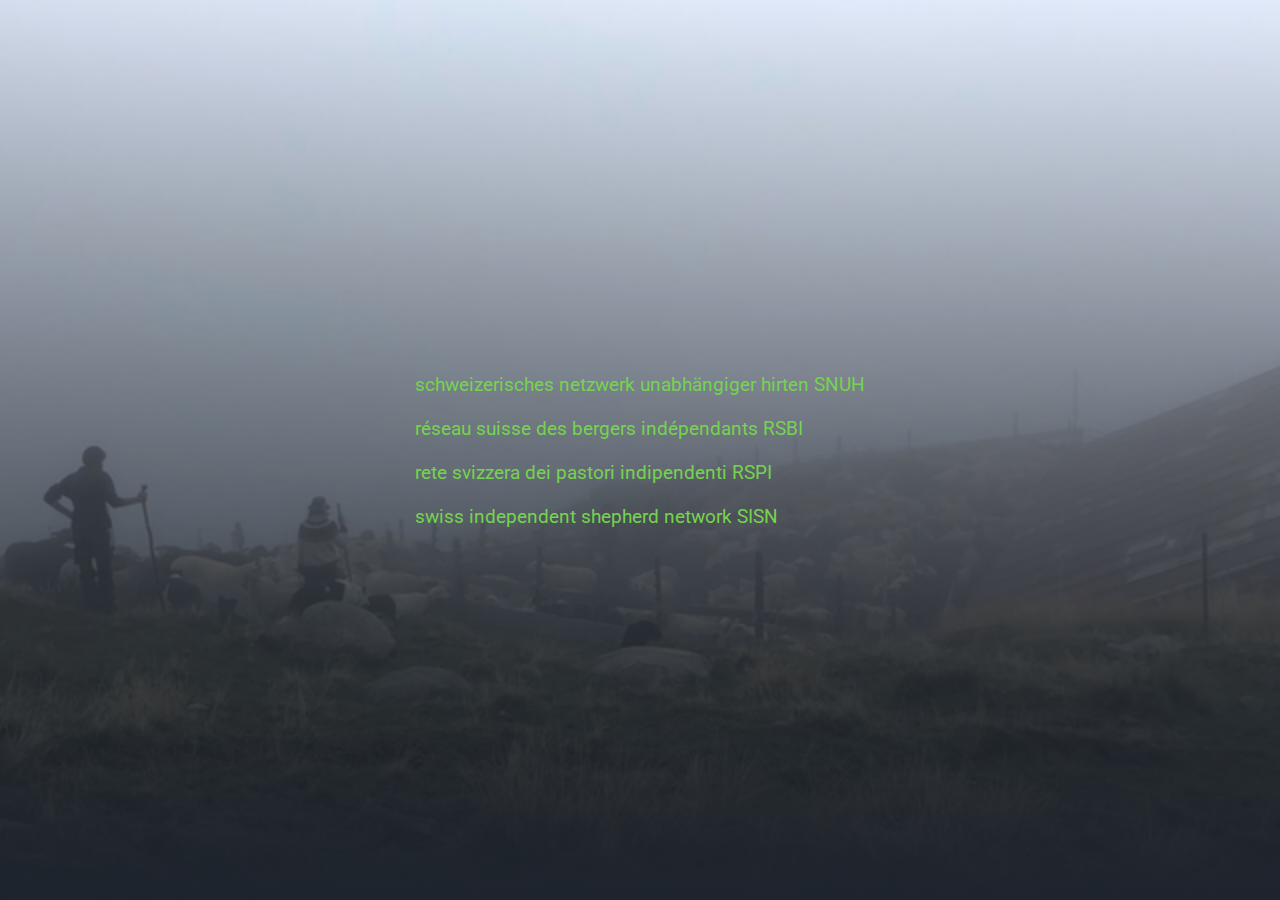
<file: index.html>
<!DOCTYPE html>
<html>
<head>
	<meta charset="UTF-8">
	<link rel="stylesheet" href="style.css">
	<title>RSBI | RSPI | SNUH | SISN / Choose language</title>
</head>
<body id="lang_body">
	<ul class="lang_box" >
		<a href="de.html"><li>
			schweizerisches netzwerk unabhängiger hirten SNUH
		</li></a>
		<a href="fr.html"><li>
			réseau suisse des bergers indépendants RSBI
		</li></a>
		<a href="it.html"><li>
			rete svizzera dei pastori indipendenti RSPI
		</li></a>
		<a href="en.html"><li>
			swiss independent shepherd network SISN
		</li></a>
	<!-- <a href="rm.html"><li>
			rait svizra da pasturs independents RSPI
		</li></a> -->
	</ul>
</body>
</html>
</file>
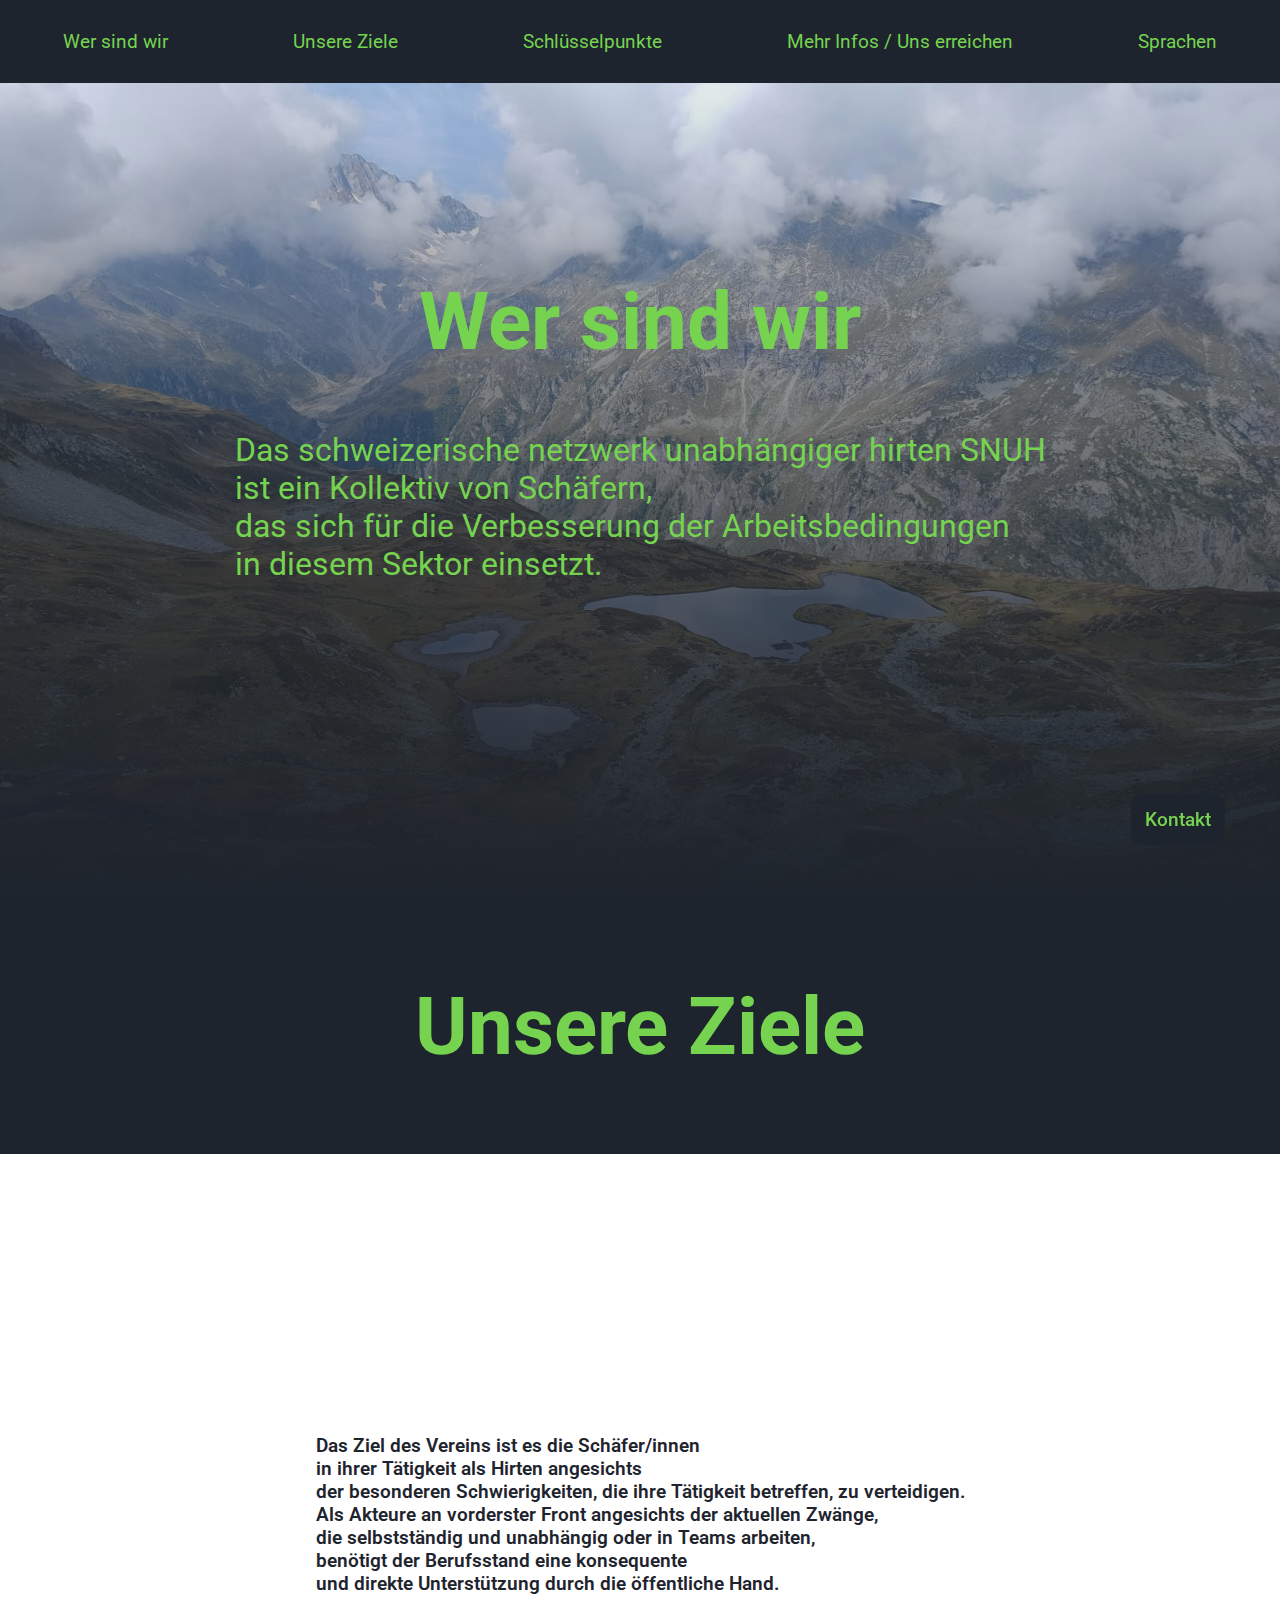
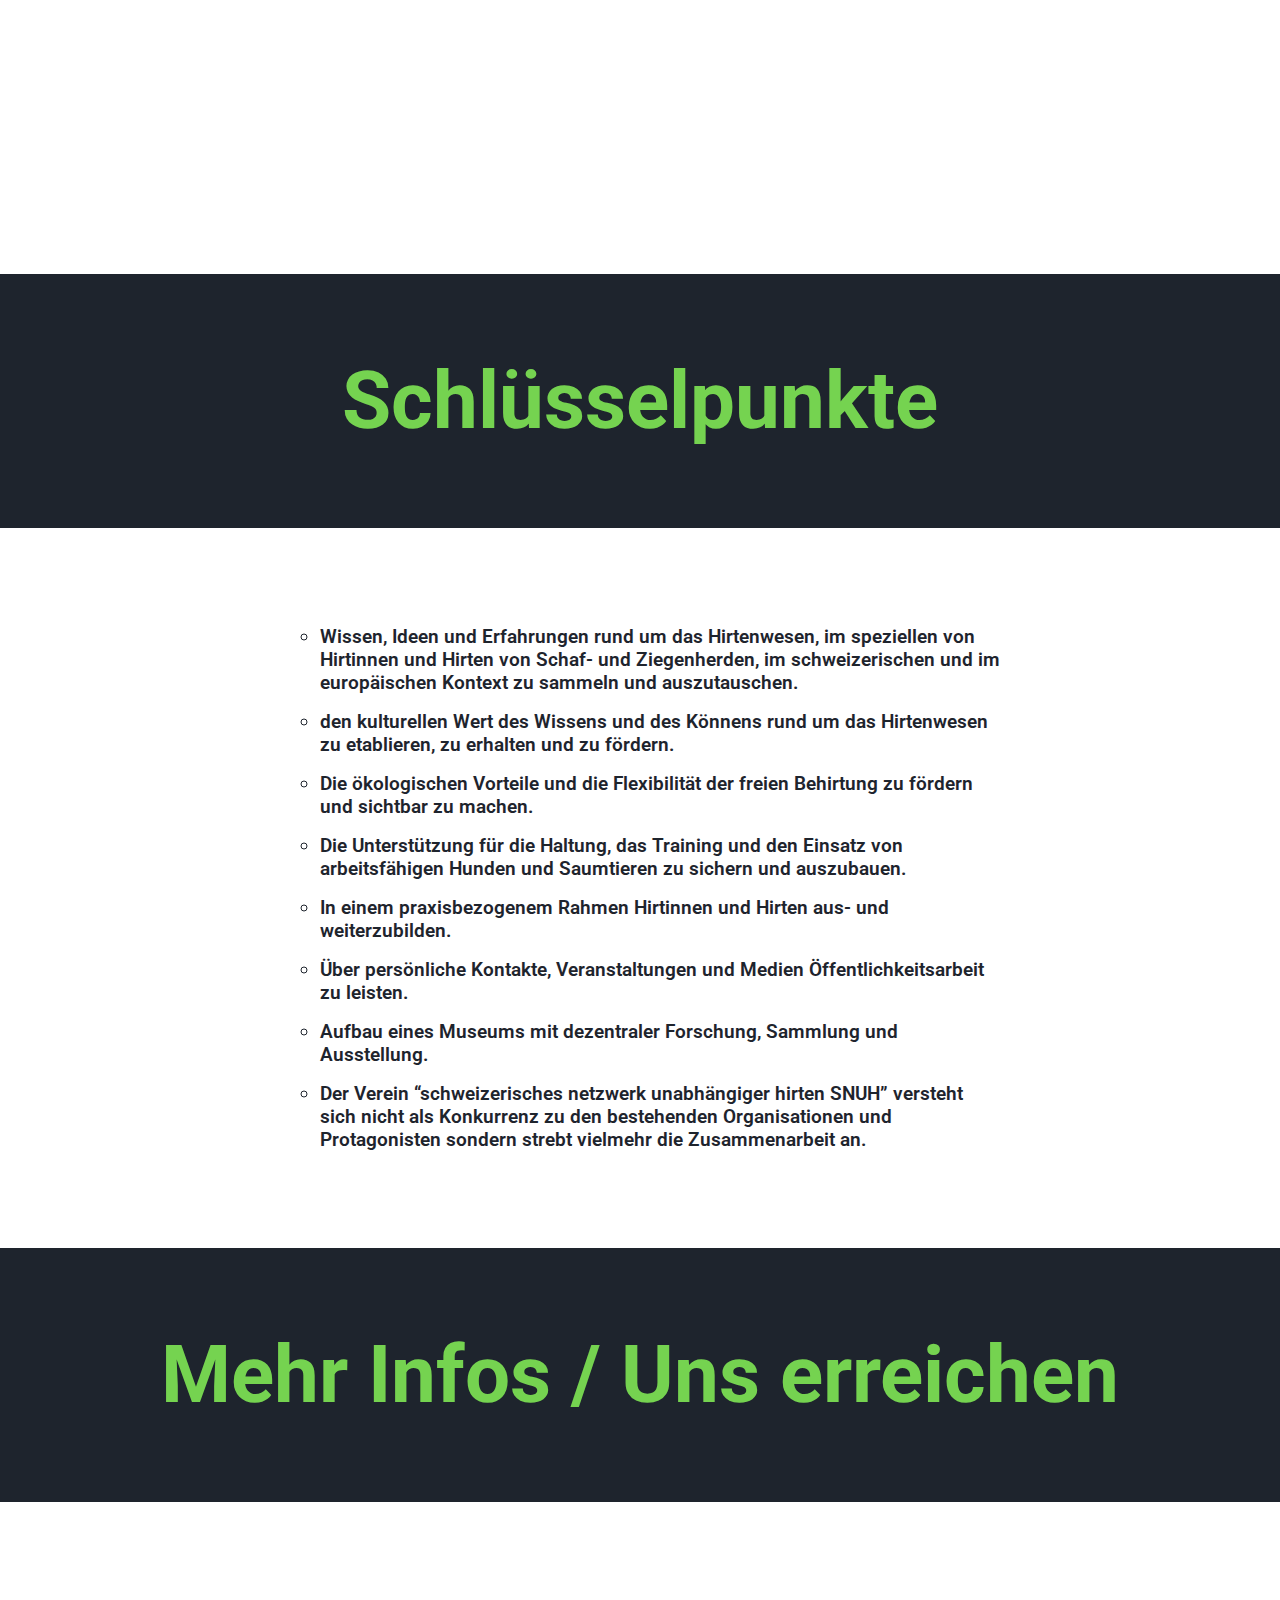
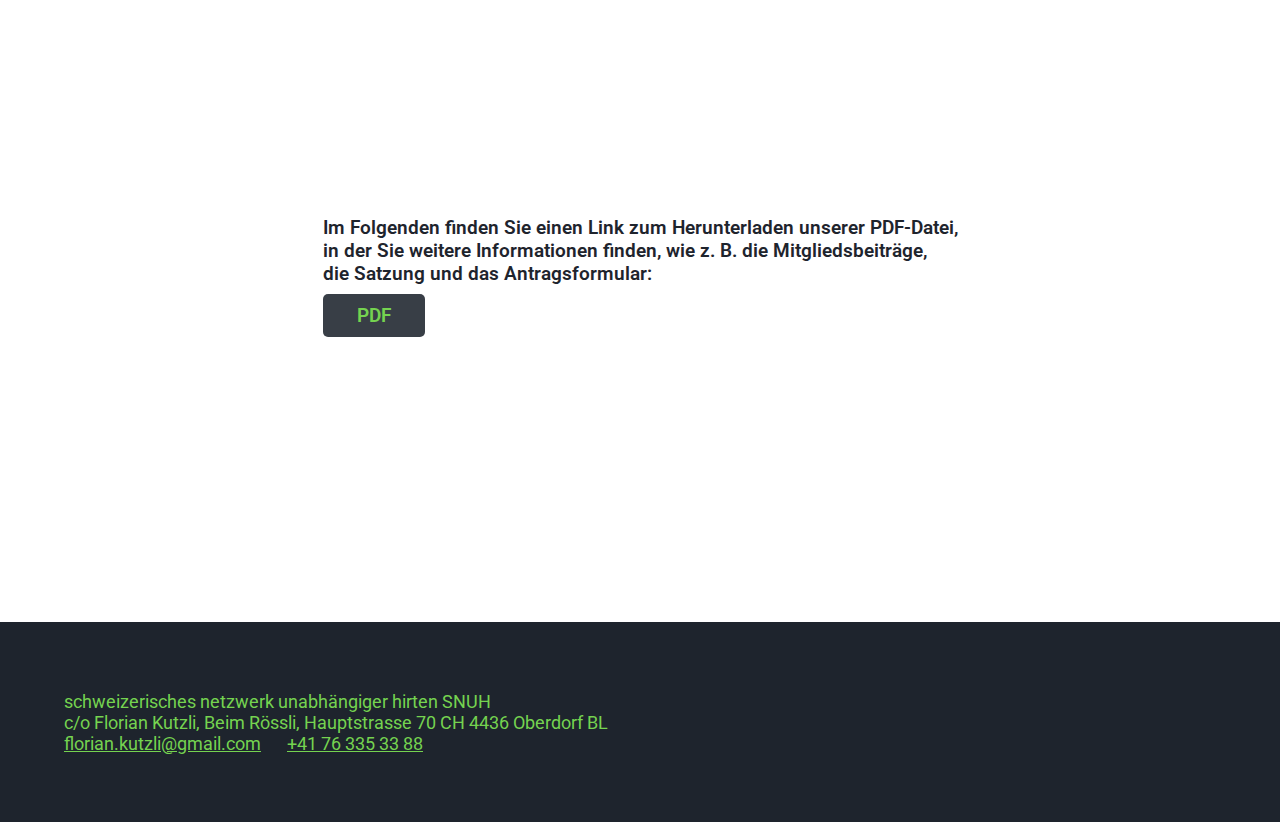
<file: de.html>
<!DOCTYPE html>
<html lang="de">
<head>
	<meta charset="UTF-8">
	<link rel="stylesheet" href="style.css">
	<title>schweizerisches netzwerk unabhängiger hirten SNUH</title>
</head>
<body>
	<a href="#foot" id="contact">Kontakt</a>
	<nav class="menu" >
		<ul class="menu_element">
			<a href="#home">
				<li>
					Wer sind wir
				</li>
			</a>
			<a href="#why">
				<li>
					Unsere Ziele
				</li>
			</a>
			<a href="#objective">
				<li>
					Schlüsselpunkte
				</li>
			</a>
			<a href="#more">
				<li>
					Mehr Infos / Uns erreichen
				</li>
			</a>
			<a href="index.html">
				<li>
					Sprachen
				</li>
			</a>
		</ul>
	</nav>
	<main>
		<section id="home">
			<h1>Wer sind wir</h1>
			<p>Das schweizerische netzwerk unabhängiger hirten SNUH</br>ist ein Kollektiv von Schäfern,</br>das sich für die Verbesserung der Arbeitsbedingungen</br>in diesem Sektor einsetzt.</p>
		</section>
		<h1 id="why">Unsere Ziele</h1>
		<section>
			<p>Das Ziel des Vereins ist es die Schäfer/innen</br>in ihrer Tätigkeit als Hirten angesichts</br>der besonderen Schwierigkeiten, die ihre Tätigkeit betreffen, zu verteidigen.</br>Als Akteure an vorderster Front angesichts der aktuellen Zwänge,</br>die selbstständig und unabhängig oder in Teams arbeiten,</br>benötigt der Berufsstand eine konsequente</br>und direkte Unterstützung durch die öffentliche Hand.</p>
		</section>
		<h1 id="objective">Schlüsselpunkte</h1>
		<section>
			<ul>
				<li>Wissen, Ideen und Erfahrungen rund um das Hirtenwesen, im speziellen von
					</br>Hirtinnen und Hirten von Schaf- und Ziegenherden, im schweizerischen und im
					</br>europäischen Kontext zu sammeln und auszutauschen.</li>
				<li>den kulturellen Wert des Wissens und des Könnens rund um das Hirtenwesen
					</br>zu etablieren, zu erhalten und zu fördern.</li>
				<li>Die ökologischen Vorteile und die Flexibilität der freien Behirtung zu fördern
					</br>und sichtbar zu machen.</li>
				<li>Die Unterstützung für die Haltung, das Training und den Einsatz von
					</br>arbeitsfähigen Hunden und Saumtieren zu sichern und auszubauen.</li>
				<li>In einem praxisbezogenem Rahmen Hirtinnen und Hirten aus- und
					</br>weiterzubilden.</li>
				<li>Über persönliche Kontakte, Veranstaltungen und Medien Öffentlichkeitsarbeit
					</br>zu leisten.</li>
				<li>Aufbau eines Museums mit dezentraler Forschung, Sammlung und
					</br>Ausstellung.</li>
				<li>Der Verein “schweizerisches netzwerk unabhängiger hirten SNUH” versteht
					</br>sich nicht als Konkurrenz zu den bestehenden Organisationen und
					</br>Protagonisten sondern strebt vielmehr die Zusammenarbeit an.</li>
			</ul>
		</section>
		<h1 id="more">Mehr Infos / Uns erreichen</h1>
		<section>
			<div>
				<p>Im Folgenden finden Sie einen Link zum Herunterladen unserer PDF-Datei,</br>in der Sie weitere Informationen finden, wie z. B. die Mitgliedsbeiträge,</br>die Satzung und das Antragsformular:</p>
				<a href="pdf/SNUH.pdf" target="_blank" class="pdf">PDF</a>
			</div>
		</section>
	<footer id="foot">
		<p>schweizerisches netzwerk unabhängiger hirten SNUH
		</br>c/o Florian Kutzli, Beim Rössli, Hauptstrasse 70 CH 4436 Oberdorf BL
		</br><a href="mailto:florian.kutzli@gmail.com">florian.kutzli@gmail.com</a> &emsp; <a href="tel:+41763353388">+41 76 335 33 88</a></p>
	</footer>
</body>
</html>
</file>
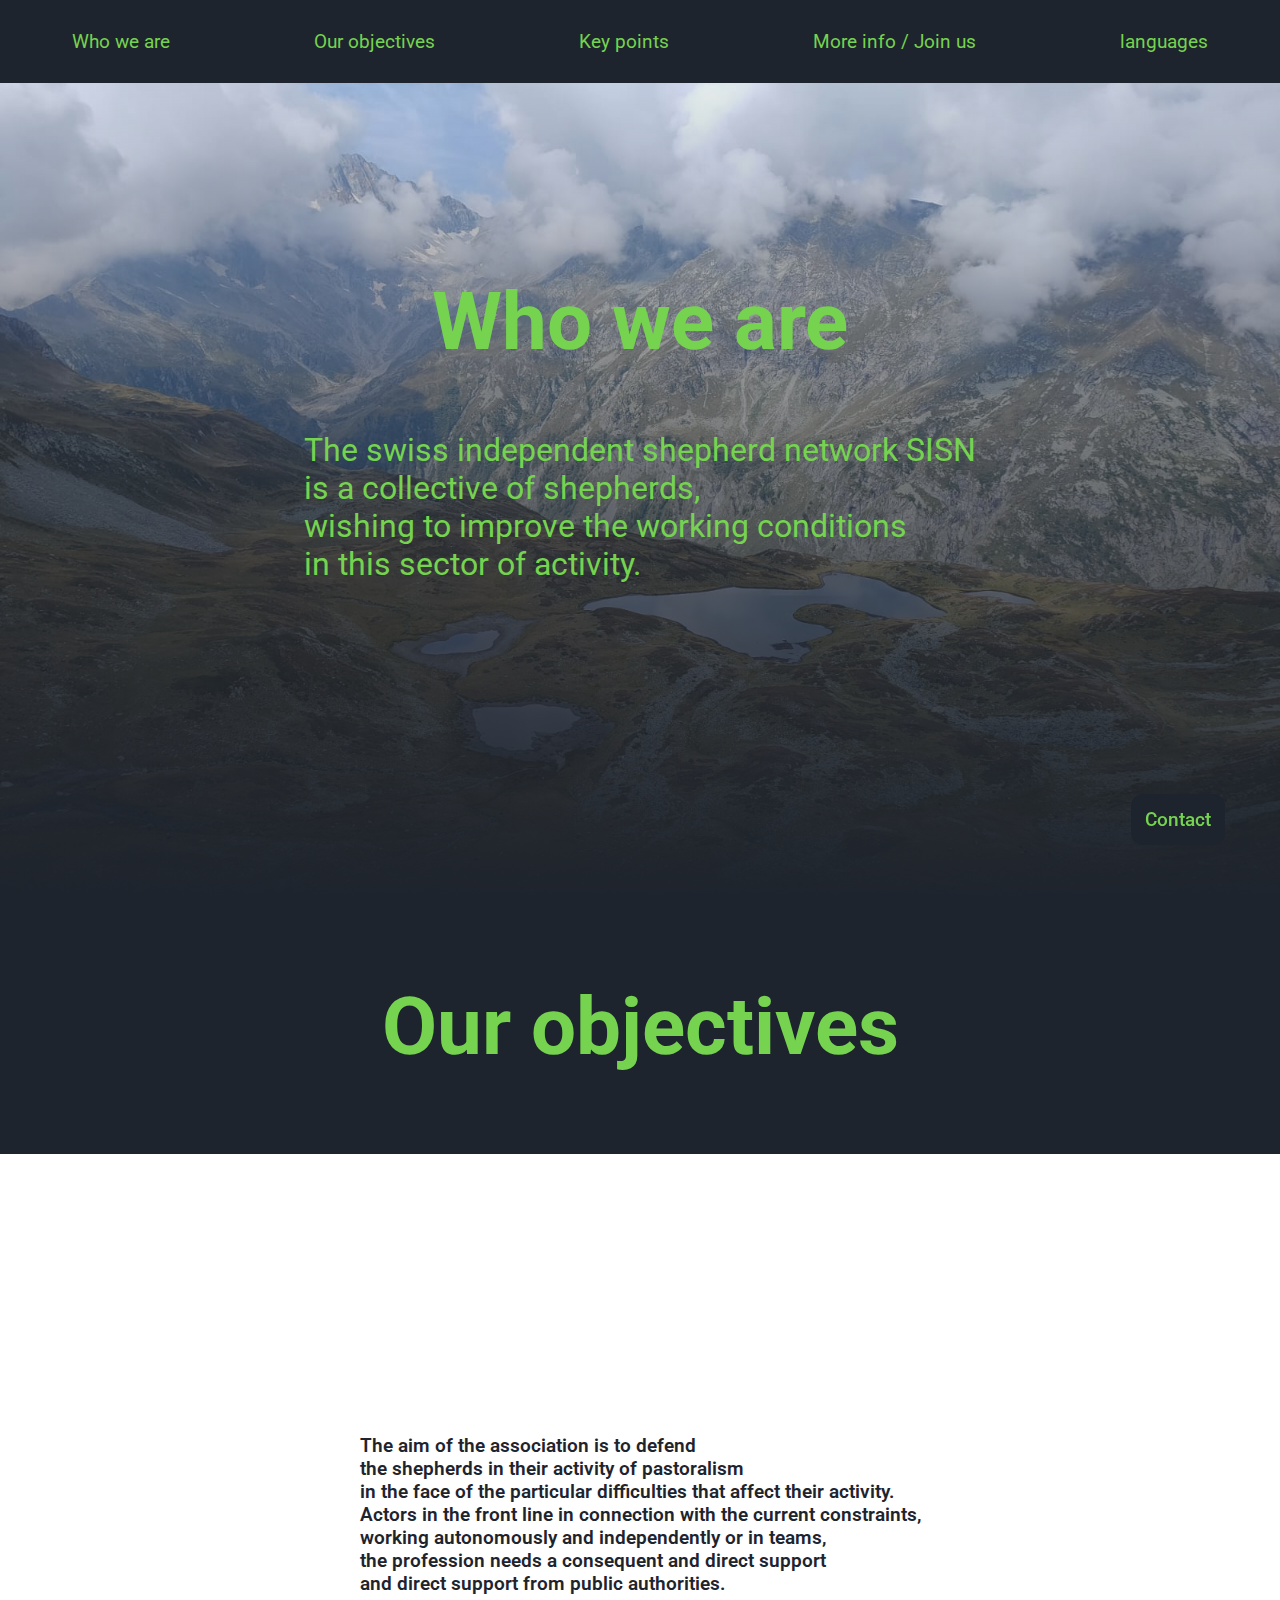
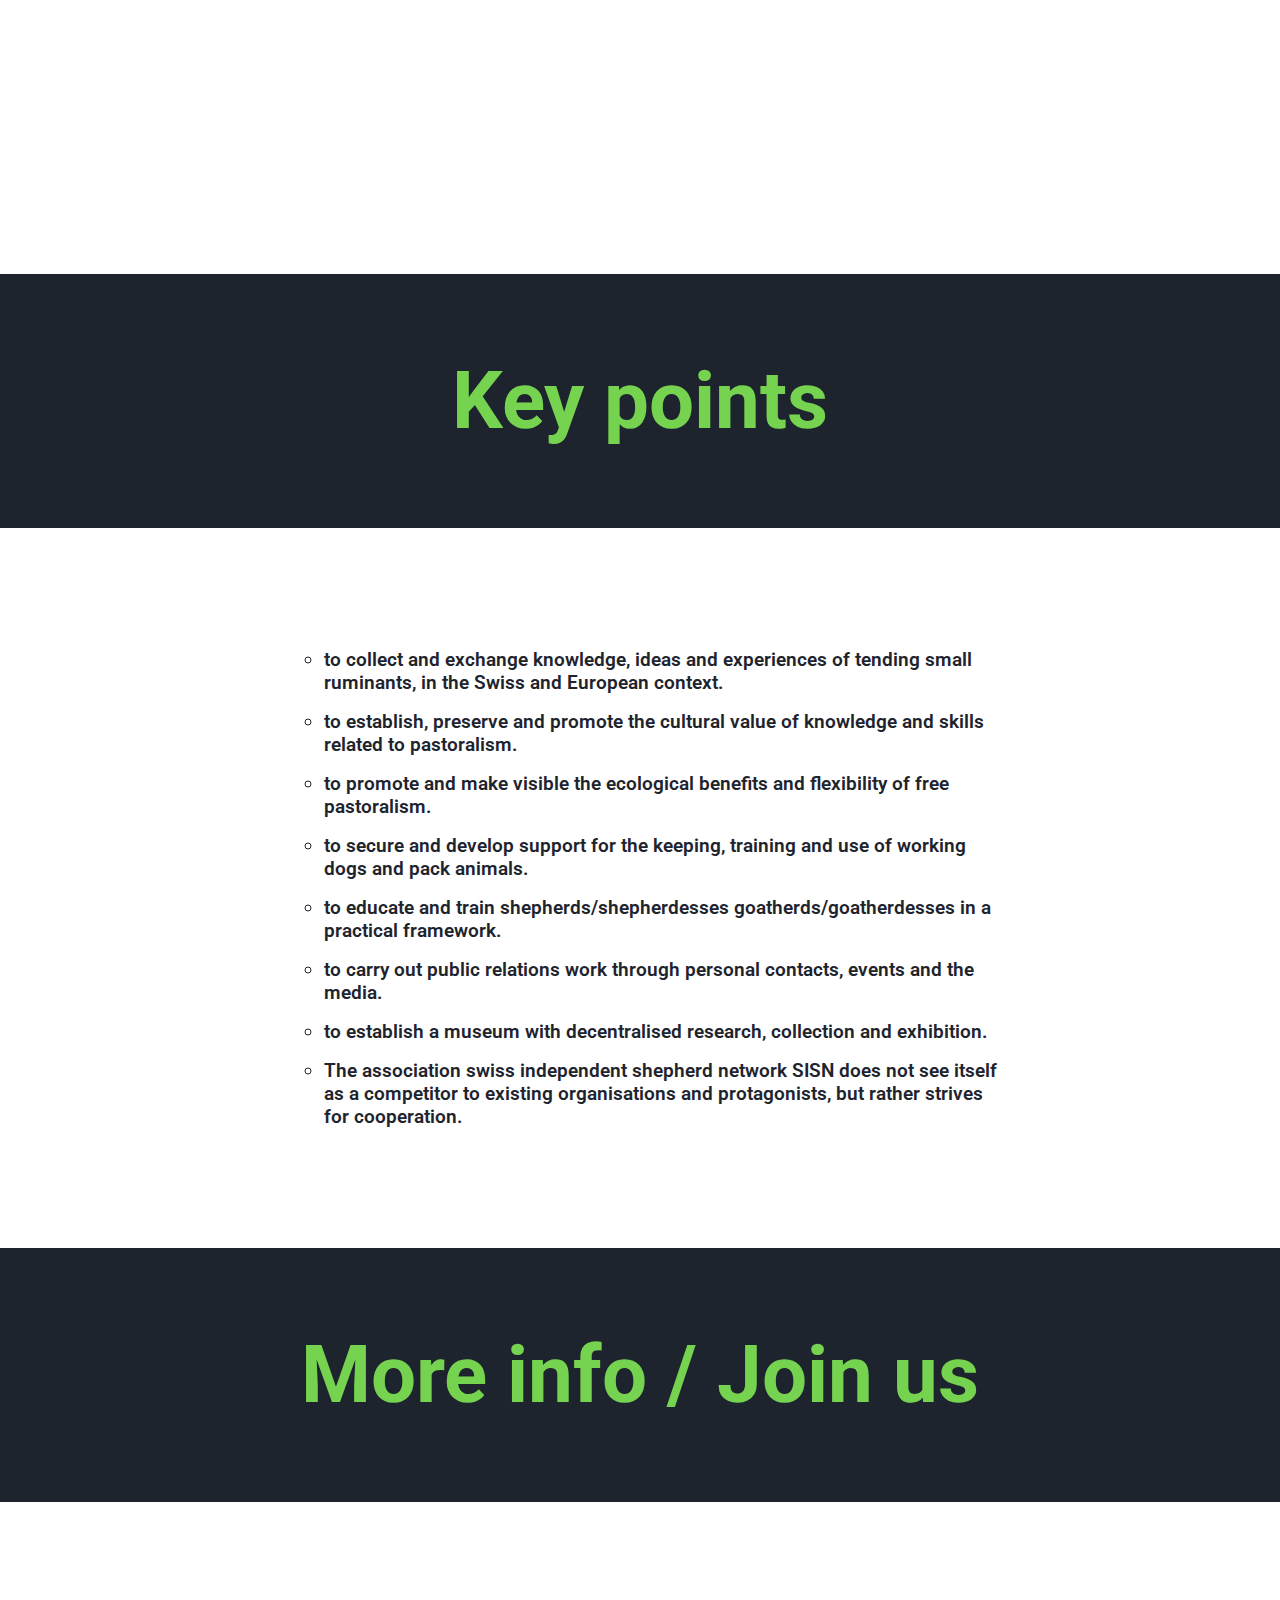
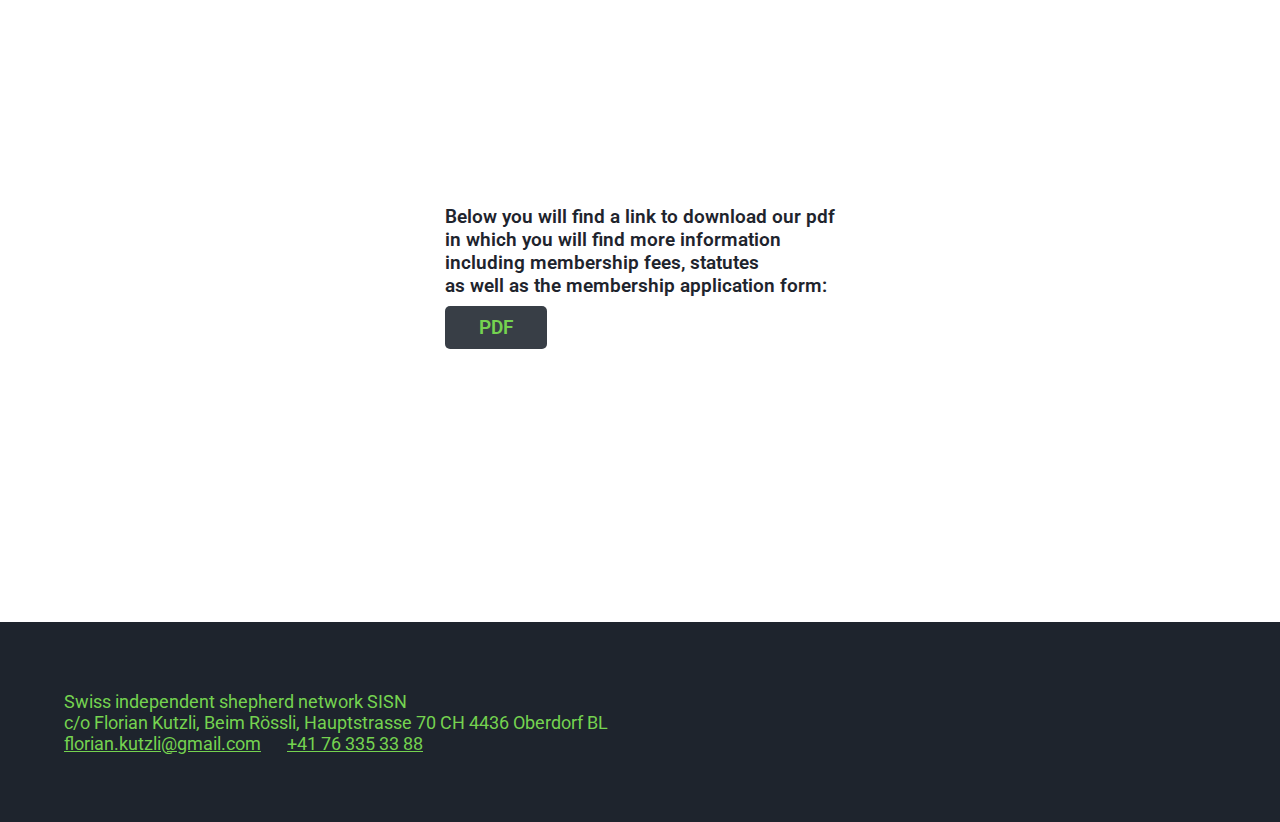
<file: en.html>
<!DOCTYPE html>
<html lang="en">
<head>
	<meta charset="UTF-8">
	<link rel="stylesheet" href="style.css">
	<title>swiss independent shepherd network SISN</title>
</head>
<body>
	<a href="#foot" id="contact">Contact</a>
	<nav class="menu" >
		<ul class="menu_element">
			<a href="#home">
				<li>
					Who we are
				</li>
			</a>
			<a href="#why">
				<li>
					Our objectives
				</li>
			</a>
			<a href="#objective">
				<li>
					Key points
				</li>
			</a>
			<a href="#more">
				<li>
					More info / Join us
				</li>
			</a>
			<a href="index.html">
				<li>
					languages
				</li>
			</a>
		</ul>
	</nav>
	<main>
		<section id="home">
			<h1>Who we are</h1>
			<p>The swiss independent shepherd network SISN
				</br>is a collective of shepherds,
				</br>wishing to improve the working conditions
				</br>in this sector of activity.</p>
		</section>
		<h1 id="why">Our objectives</h1>
		<section>
			<p>The aim of the association is to defend
				</br>the shepherds in their activity of pastoralism
				</br>in the face of the particular difficulties that affect their activity.
				</br>Actors in the front line in connection with the current constraints,
				</br>working autonomously and independently or in teams,
				</br>the profession needs a consequent and direct support
				</br>and direct support from public authorities.</p>
		</section>
		<h1 id="objective">Key points</h1>
		<section>
			<ul>
				<li>to collect and exchange knowledge, ideas and experiences of tending small
					</br>ruminants, in the Swiss and European context.</li>
				<li>to establish, preserve and promote the cultural value of knowledge and skills
					</br>related to pastoralism.</li>
				<li>to promote and make visible the ecological benefits and flexibility of free
					</br>pastoralism.</li>
				<li>to secure and develop support for the keeping, training and use of working
					</br>dogs and pack animals.</li>
				<li>to educate and train shepherds/shepherdesses goatherds/goatherdesses in a
					</br>practical framework.</li>
				<li>to carry out public relations work through personal contacts, events and the
					</br>media.</li>
				<li>to establish a museum with decentralised research, collection and exhibition.</li>
				<li>The association swiss independent shepherd network SISN does not see itself
					</br>as a competitor to existing organisations and protagonists, but rather strives
					</br>for cooperation.</li>
			</ul>
		</section>
		<h1 id="more">More info / Join us</h1>
		<section>
			<div>
				<p>Below you will find a link to download our pdf
					</br>in which you will find more information
					</br>including membership fees, statutes
			 		</br>as well as the membership application form:</p>
				<a href="pdf/SISN.pdf" target="_blank" class="pdf">PDF</a>
			</div>
		</section>
	<footer id="foot">
		<p>Swiss independent shepherd network SISN
		</br>c/o Florian Kutzli, Beim Rössli, Hauptstrasse 70 CH 4436 Oberdorf BL
		</br><a href="mailto:florian.kutzli@gmail.com">florian.kutzli@gmail.com</a> &emsp; <a href="tel:+41763353388">+41 76 335 33 88</a></p>
	</footer>
</body>
</html>
</file>
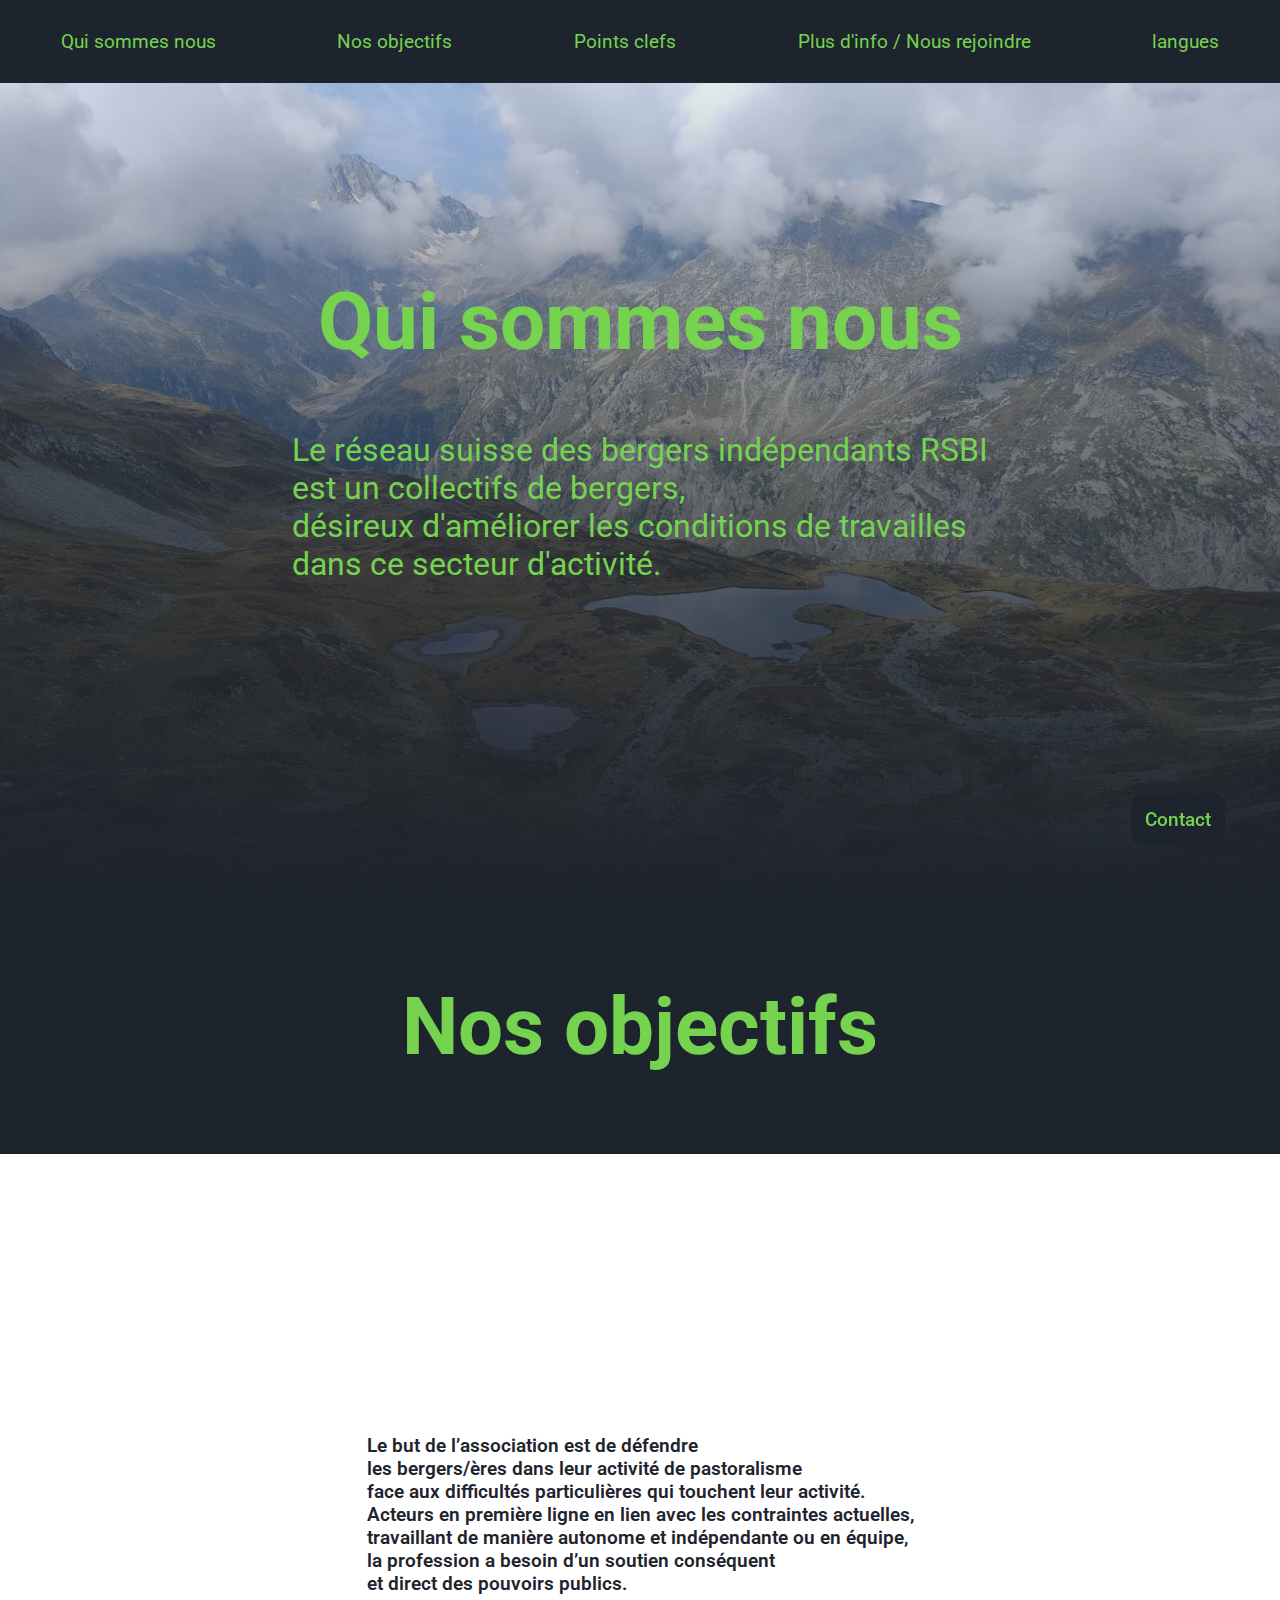
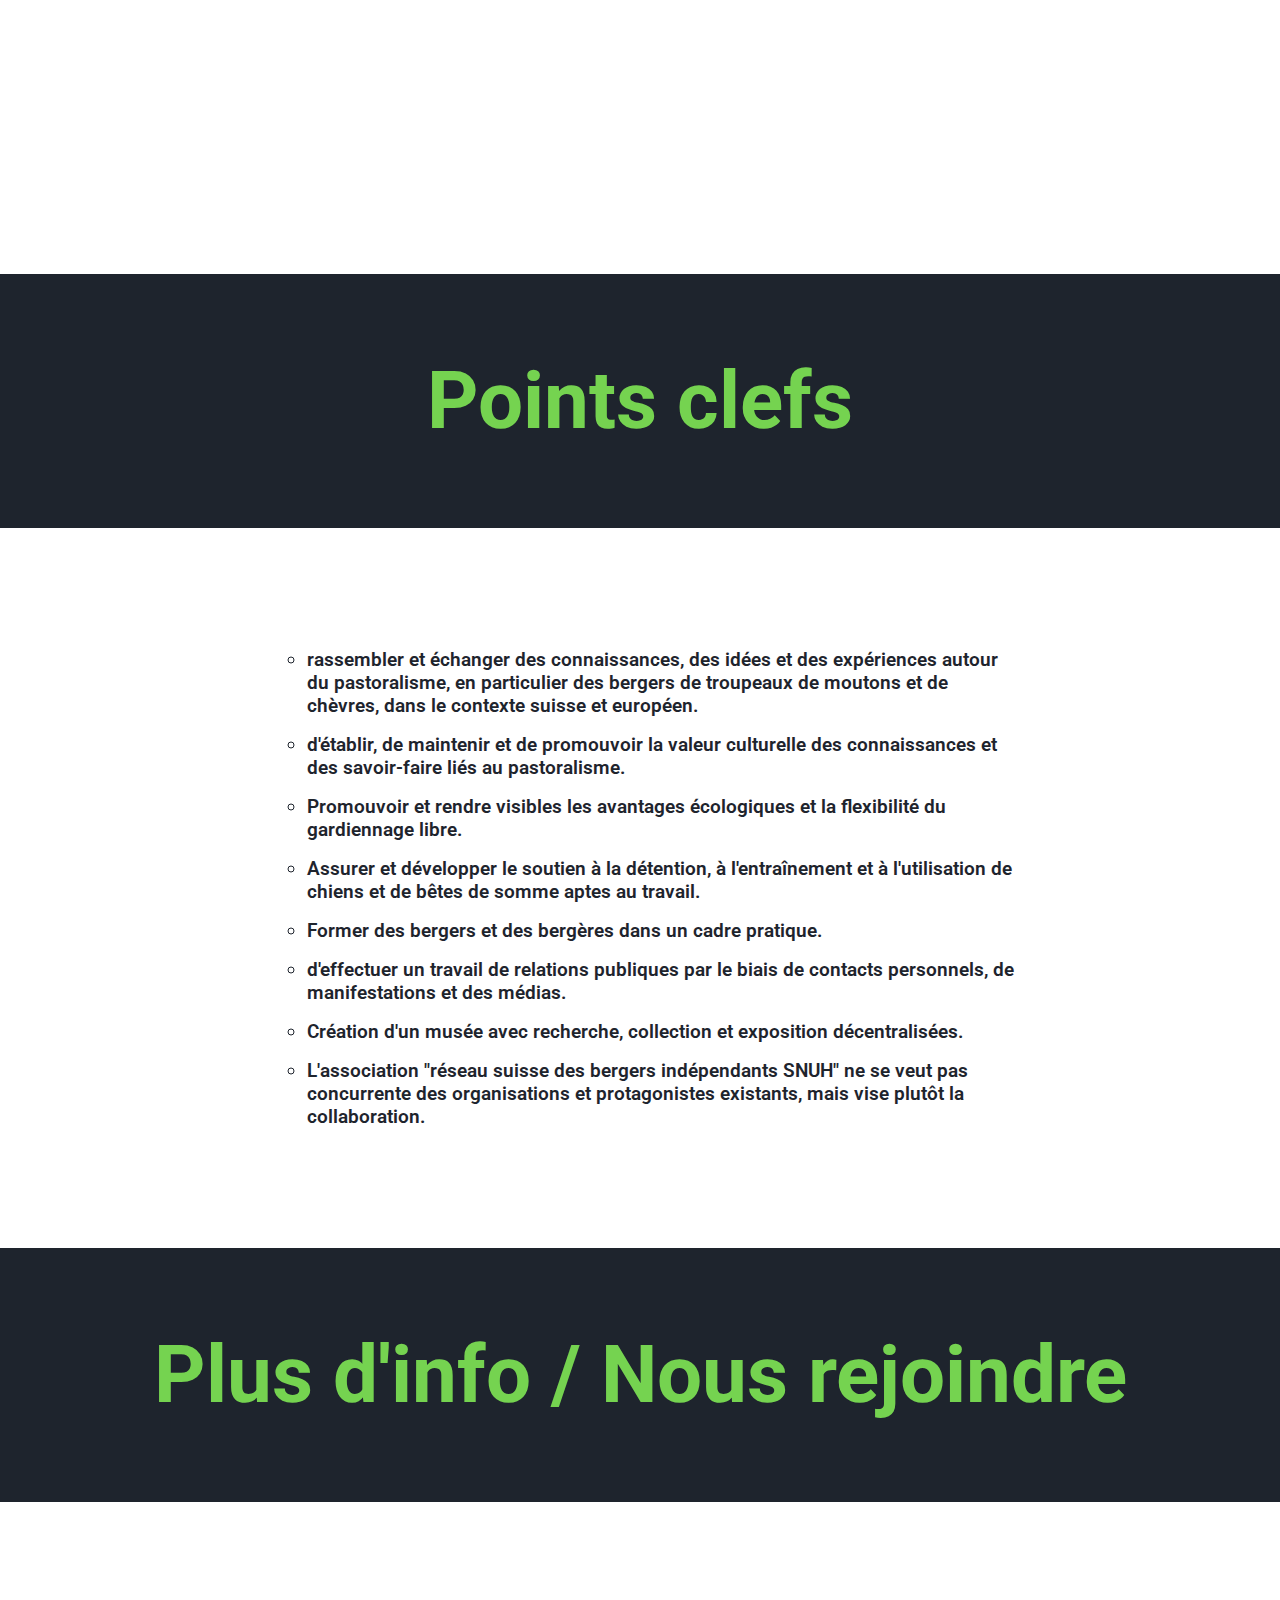
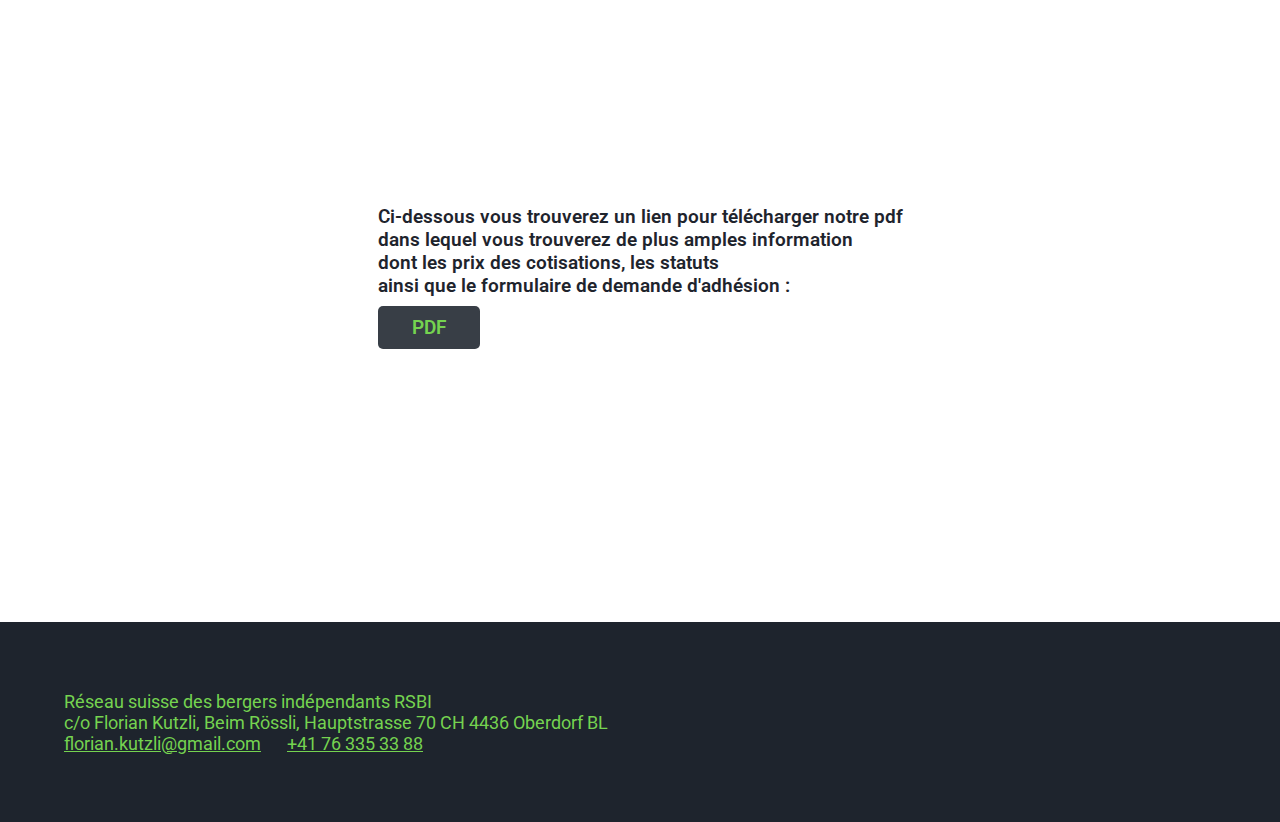
<file: fr.html>
<!DOCTYPE html>
<html lang="fr">
<head>
	<meta charset="UTF-8">
	<link rel="stylesheet" href="style.css">
	<title>réseau suisse des bergers indépendantes RSBI</title>
</head>
<body>
	<a href="#foot" id="contact">Contact</a>
	<nav class="menu" >
		<ul class="menu_element">
			<a href="#home">
				<li>
					Qui sommes nous
				</li>
			</a>
			<a href="#why">
				<li>
					Nos objectifs
				</li>
			</a>
			<a href="#objective">
				<li>
					Points clefs
				</li>
			</a>
			<a href="#more">
				<li>
					Plus d'info / Nous rejoindre
				</li>
			</a>
			<a href="index.html">
				<li>
					langues
				</li>
			</a>
		</ul>
	</nav>
	<main>
		<section id="home">
			<h1>Qui sommes nous</h1>
			<p>Le réseau suisse des bergers indépendants RSBI</br>est un collectifs de bergers,</br>désireux d'améliorer les conditions de travailles</br>dans ce secteur d'activité.</p>
		</section>
		<h1 id="why">Nos objectifs</h1>
		<section>
			<p>Le but de l’association est de défendre</br>les bergers/ères dans leur activité de pastoralisme</br>face aux difficultés particulières qui touchent leur activité.</br>Acteurs en première ligne en lien avec les contraintes actuelles,</br>travaillant de manière autonome et indépendante ou en équipe,</br>la profession a besoin d’un soutien conséquent</br>et direct des pouvoirs publics.</p>
		</section>
		<h1 id="objective">Points clefs</h1>
		<section>
			<ul>
				<li>rassembler et échanger des connaissances, des idées et des expériences autour
					</br>du pastoralisme, en particulier des bergers de troupeaux de moutons et de
					</br>chèvres, dans le contexte suisse et européen.</li>
				<li>d'établir, de maintenir et de promouvoir la valeur culturelle des connaissances et
					</br>des savoir-faire liés au pastoralisme.</li>
				<li>Promouvoir et rendre visibles les avantages écologiques et la flexibilité du
					</br>gardiennage libre.</li>
				<li>Assurer et développer le soutien à la détention, à l'entraînement et à l'utilisation de
					</br>chiens et de bêtes de somme aptes au travail.</li>
				<li>Former des bergers et des bergères dans un cadre pratique.</li>
				<li>d'effectuer un travail de relations publiques par le biais de contacts personnels, de
					</br>manifestations et des médias.</li>
				<li>Création d'un musée avec recherche, collection et exposition décentralisées.</li>
				<li>L'association "réseau suisse des bergers indépendants SNUH" ne se veut pas
					</br>concurrente des organisations et protagonistes existants, mais vise plutôt la
					</br>collaboration.</li>
			</ul>
		</section>
		<h1 id="more">Plus d'info / Nous rejoindre</h1>
		<section>
			<div>
				<p>Ci-dessous vous trouverez un lien pour télécharger notre pdf</br>dans lequel vous trouverez de plus amples information</br>dont les prix des cotisations, les statuts</br>ainsi que le formulaire de demande d'adhésion :</p>
				<a href="pdf/RSBI.pdf" target="_blank" class="pdf">PDF</a>
			</div>
		</section>
	<footer id="foot">
		<p>Réseau suisse des bergers indépendants RSBI
		</br>c/o Florian Kutzli, Beim Rössli, Hauptstrasse 70 CH 4436 Oberdorf BL
		</br><a href="mailto:florian.kutzli@gmail.com">florian.kutzli@gmail.com</a> &emsp; <a href="tel:+41763353388">+41 76 335 33 88</a></p>
	</footer>
</body>
</html>
</file>
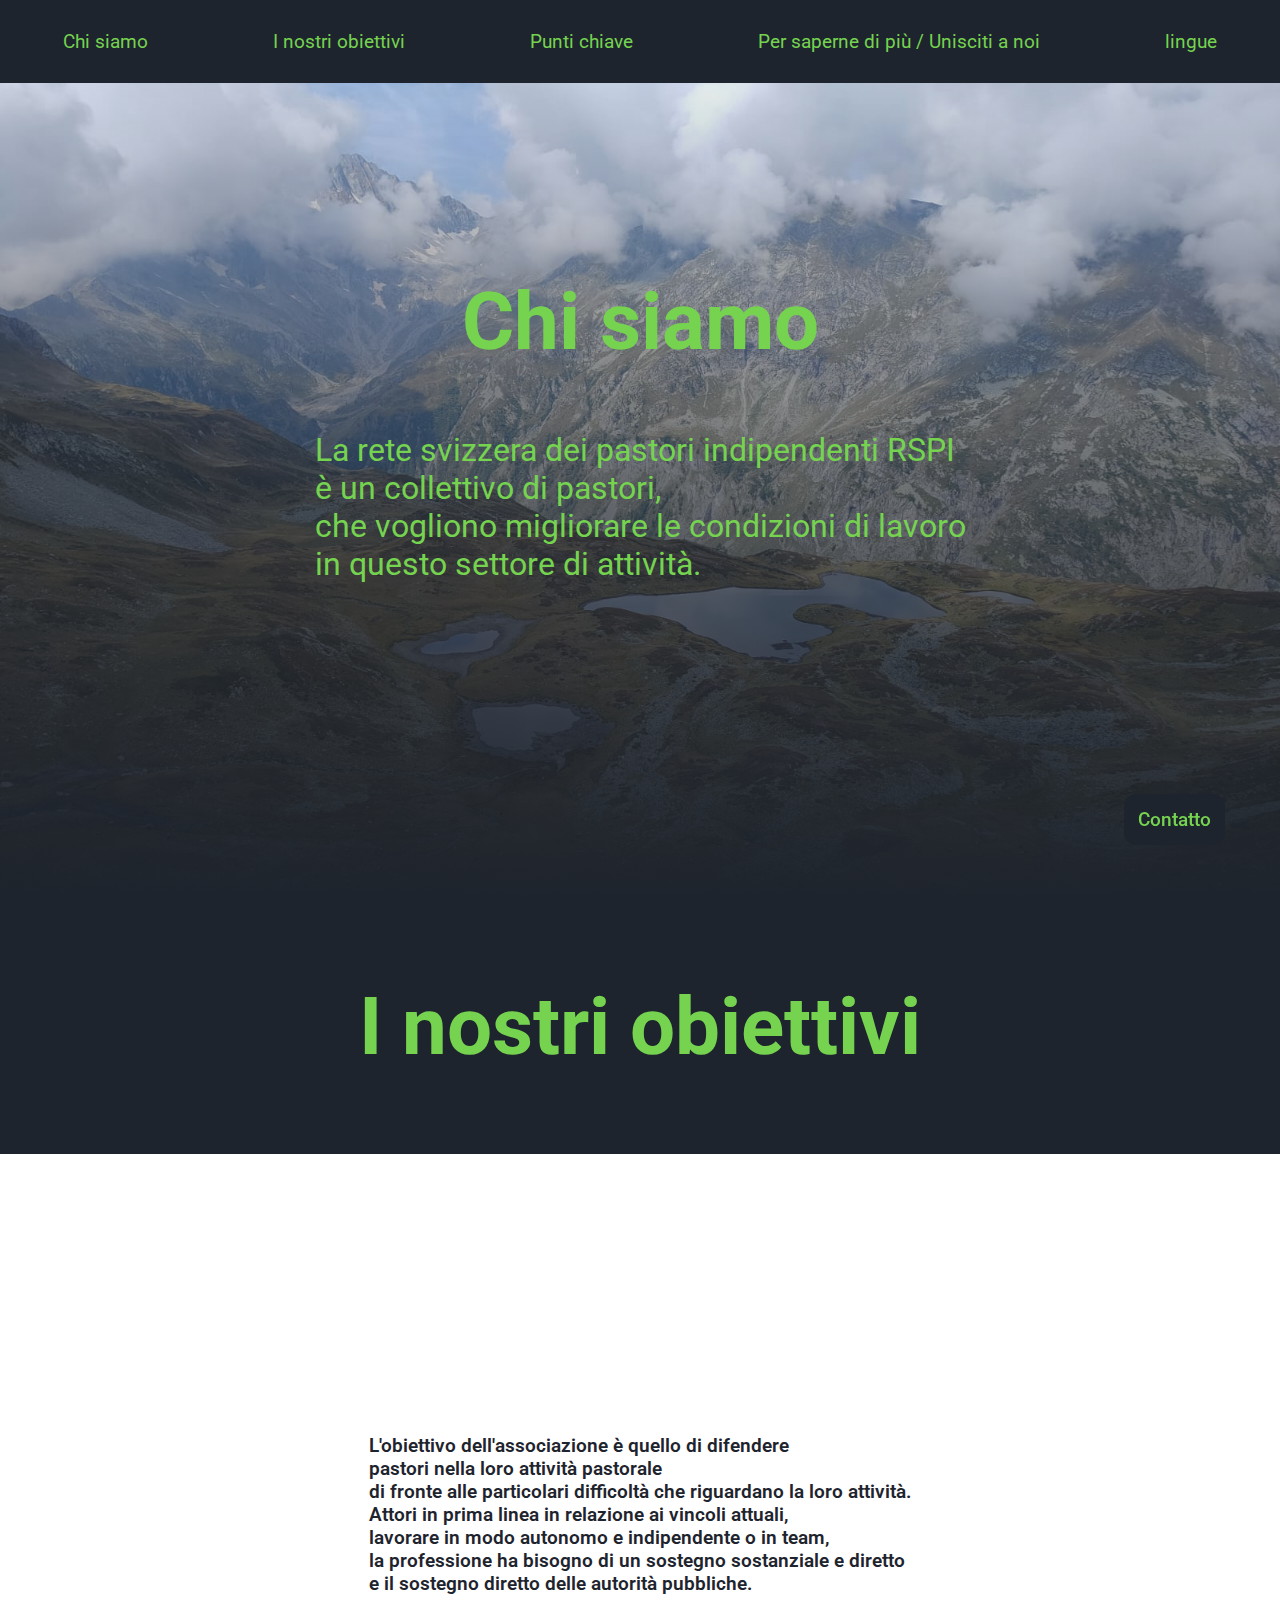
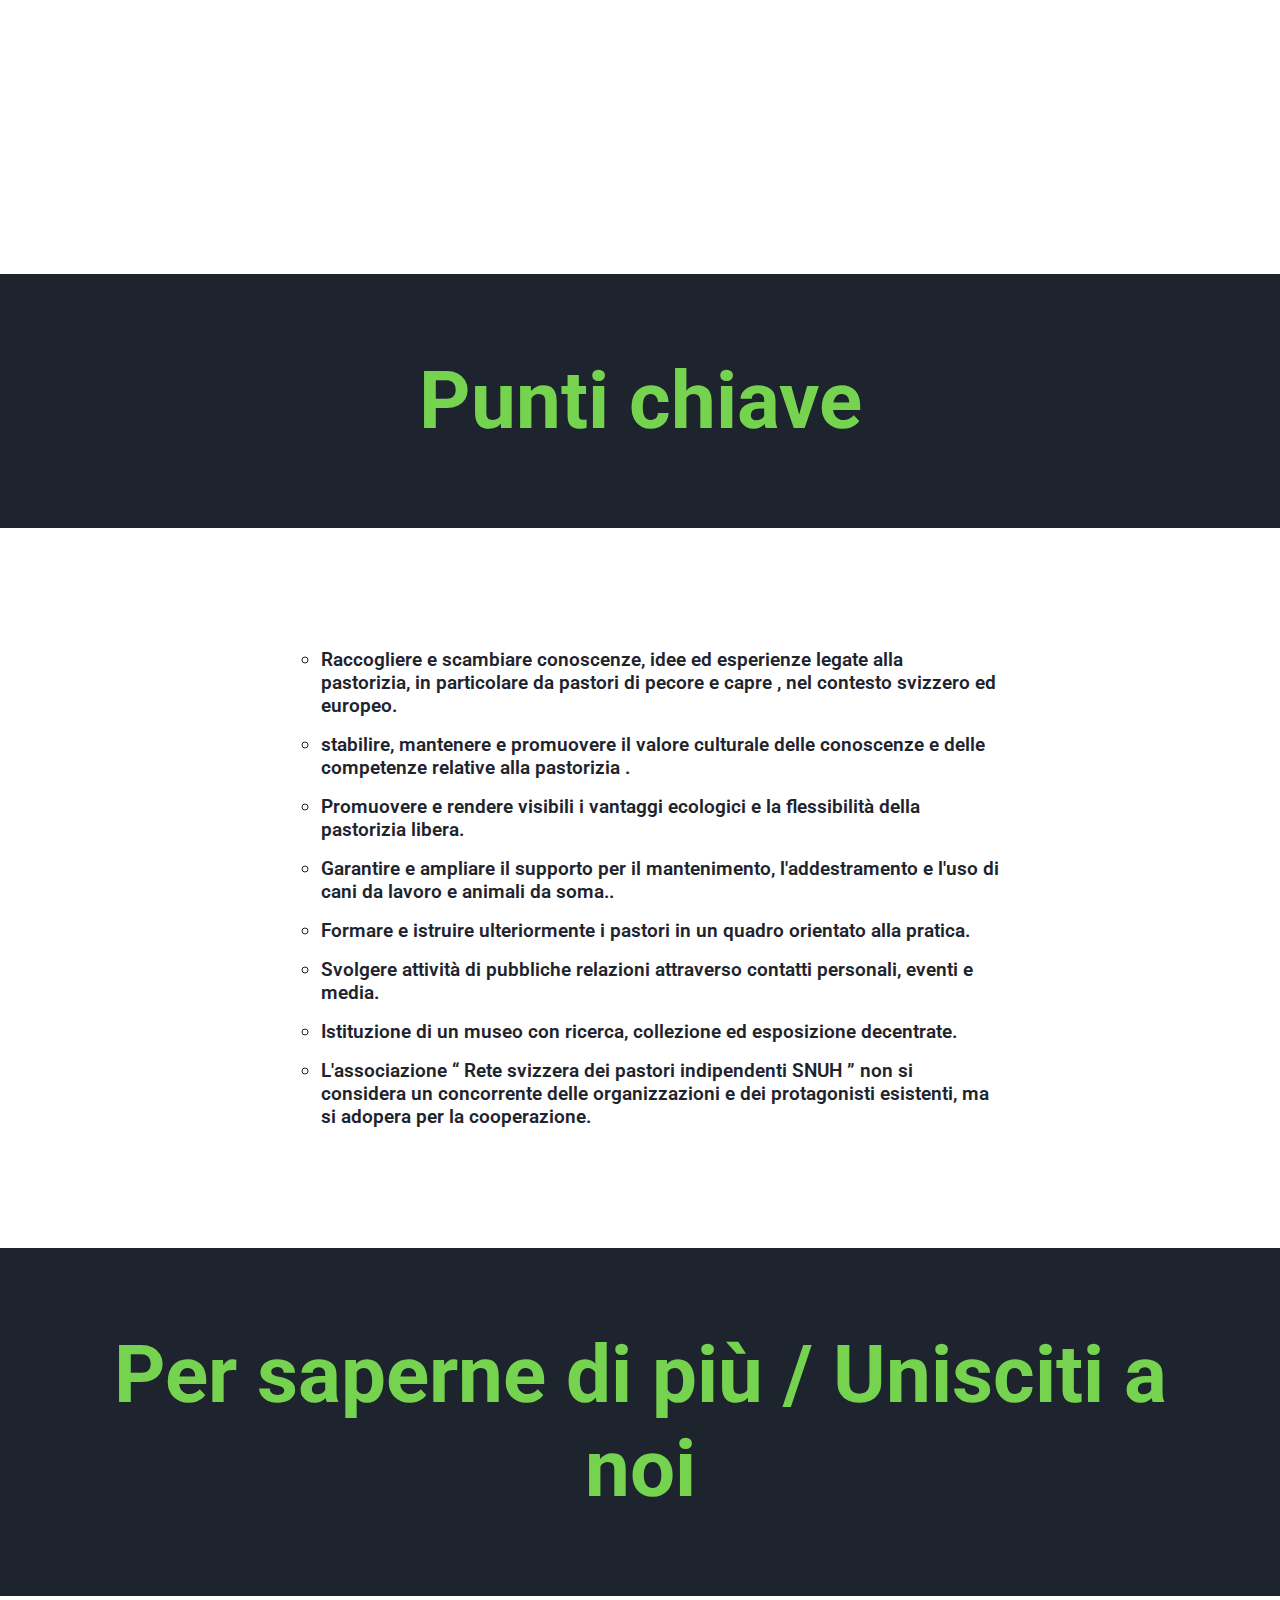
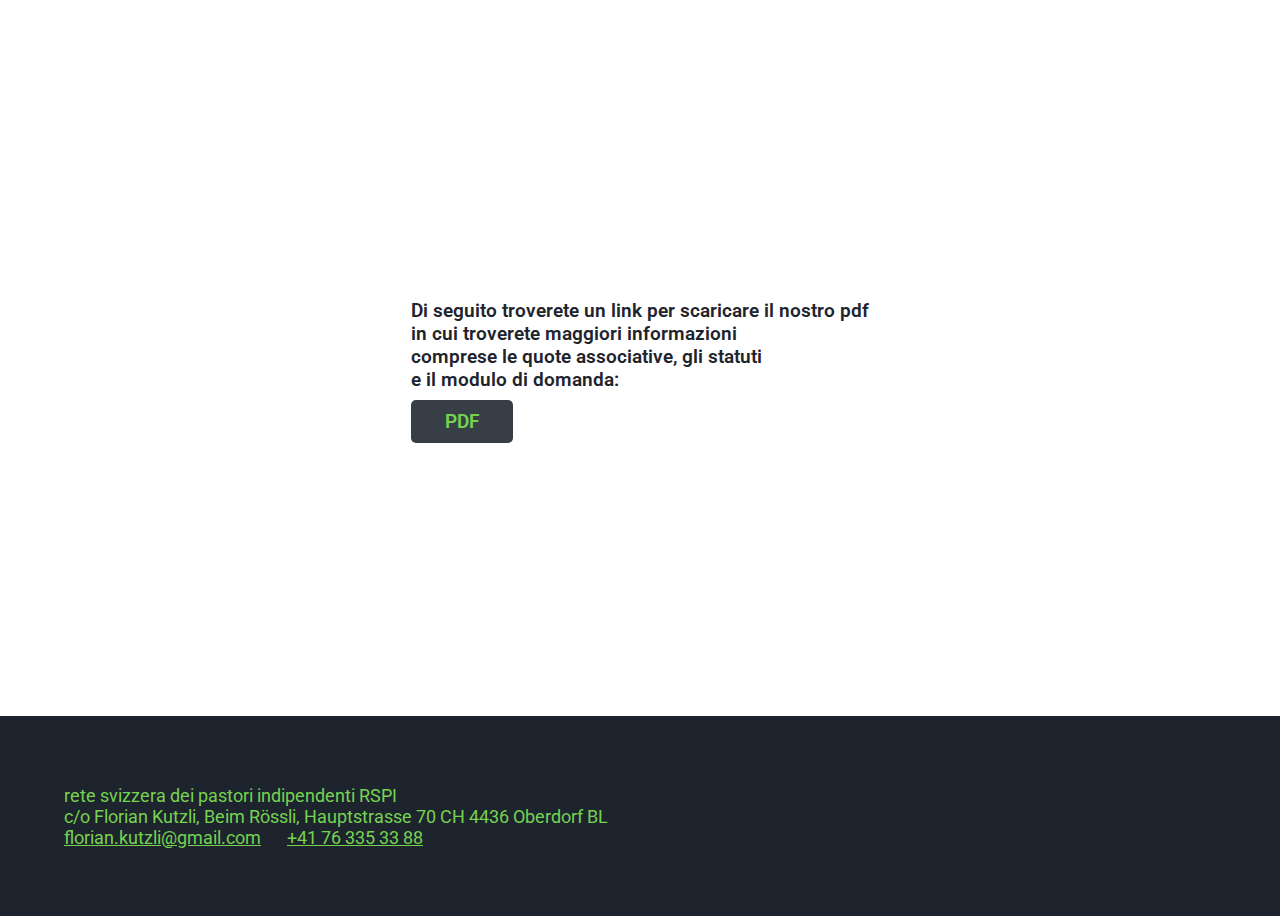
<file: it.html>
<!DOCTYPE html>
<html lang="it">
<head>
	<meta charset="UTF-8">
	<link rel="stylesheet" href="style.css">
	<title>rete svizzera dei pastori indipendenti RSPI</title>
</head>
<body>
	<a href="#foot" id="contact">Contatto</a>
	<nav class="menu" >
		<ul class="menu_element">
			<a href="#home">
				<li>
					Chi siamo
				</li>
			</a>
			<a href="#why">
				<li>
					I nostri obiettivi
				</li>
			</a>
			<a href="#objective">
				<li>
					Punti chiave
				</li>
			</a>
			<a href="#more">
				<li>
					Per saperne di più / Unisciti a noi
				</li>
			</a>
			<a href="index.html">
				<li>
					lingue
				</li>
			</a>
		</ul>
	</nav>
	<main>
		<section id="home">
			<h1>Chi siamo</h1>
			<p>La rete svizzera dei pastori indipendenti RSPI
				</br>è un collettivo di pastori,
				</br>che vogliono migliorare le condizioni di lavoro
				</br>in questo settore di attività.</p>
		</section>
		<h1 id="why">I nostri obiettivi</h1>
		<section>
			<p>L'obiettivo dell'associazione è quello di difendere
				</br>pastori nella loro attività pastorale
				</br>di fronte alle particolari difficoltà che riguardano la loro attività.
				</br>Attori in prima linea in relazione ai vincoli attuali,
				</br>lavorare in modo autonomo e indipendente o in team,
				</br>la professione ha bisogno di un sostegno sostanziale e diretto
				</br>e il sostegno diretto delle autorità pubbliche.</p>
		</section>
		<h1 id="objective">Punti chiave</h1>
		<section>
			<ul>
				<li>Raccogliere e scambiare conoscenze, idee ed esperienze legate alla
					</br>pastorizia, in particolare da pastori di pecore e capre , nel contesto svizzero ed
					</br>europeo.</li>
				<li>stabilire, mantenere e promuovere il valore culturale delle conoscenze e delle
					</br>competenze relative alla pastorizia .</li>
				<li>Promuovere e rendere visibili i vantaggi ecologici e la flessibilità della
					</br>pastorizia libera.</li>
				<li>Garantire e ampliare il supporto per il mantenimento, l'addestramento e l'uso di
					</br>cani da lavoro e animali da soma..</li>
				<li>Formare e istruire ulteriormente i pastori in un quadro orientato alla pratica.</li>
				<li>Svolgere attività di pubbliche relazioni attraverso contatti personali, eventi e
					</br>media.</li>
				<li>Istituzione di un museo con ricerca, collezione ed esposizione decentrate.</li>
				<li>L'associazione “ Rete svizzera dei pastori indipendenti SNUH ” non si
					</br>considera un concorrente delle organizzazioni e dei protagonisti esistenti, ma
					</br>si adopera per la cooperazione.</li>
			</ul>
		</section>
		<h1 id="more">Per saperne di più / Unisciti a noi</h1>
		<section>
			<div>
				<p>Di seguito troverete un link per scaricare il nostro pdf
					</br>in cui troverete maggiori informazioni
					</br>comprese le quote associative, gli statuti
					</br>e il modulo di domanda:</p>
				<a href="pdf/RSPI.pdf" target="_blank" class="pdf">PDF</a>
			</div>
		</section>
	<footer id="foot">
		<p>rete svizzera dei pastori indipendenti RSPI
		</br>c/o Florian Kutzli, Beim Rössli, Hauptstrasse 70 CH 4436 Oberdorf BL
		</br><a href="mailto:florian.kutzli@gmail.com">florian.kutzli@gmail.com</a> &emsp; <a href="tel:+41763353388">+41 76 335 33 88</a></p>
	</footer>
</body>
</html>
</file>
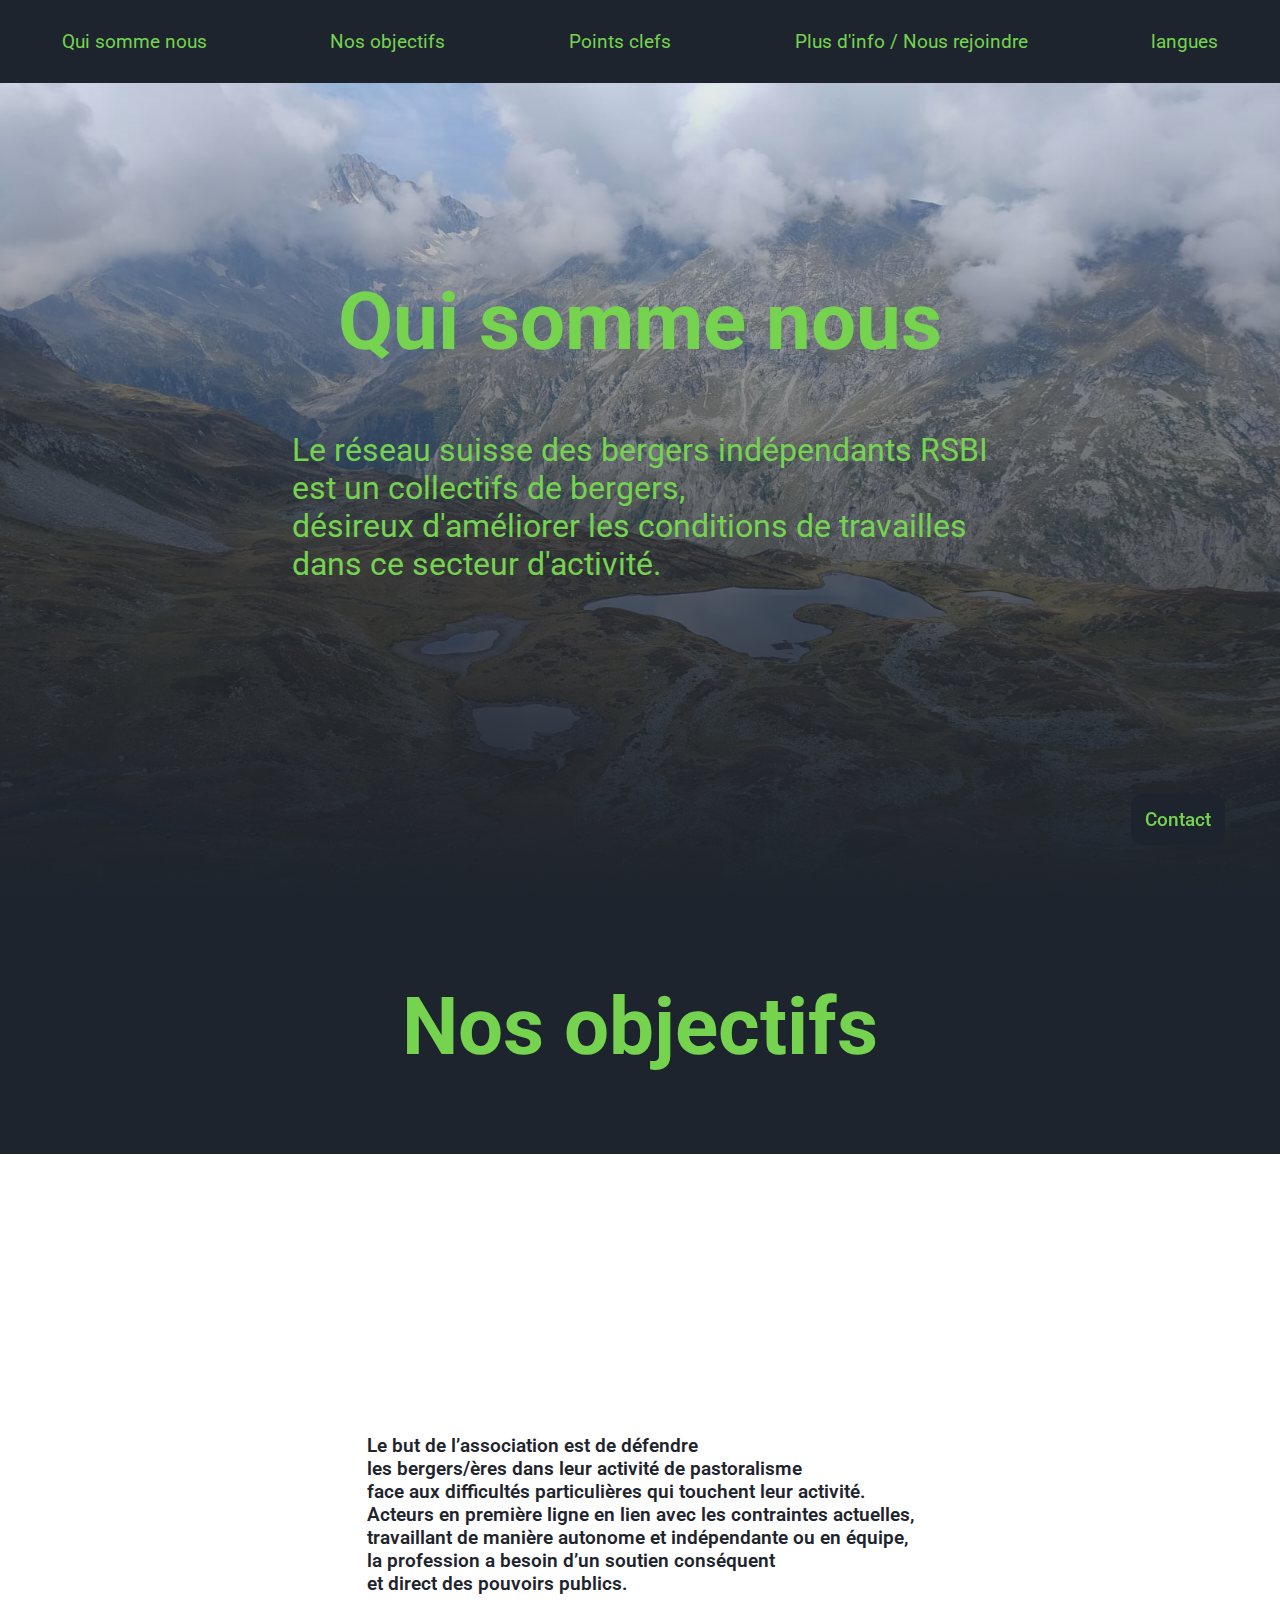
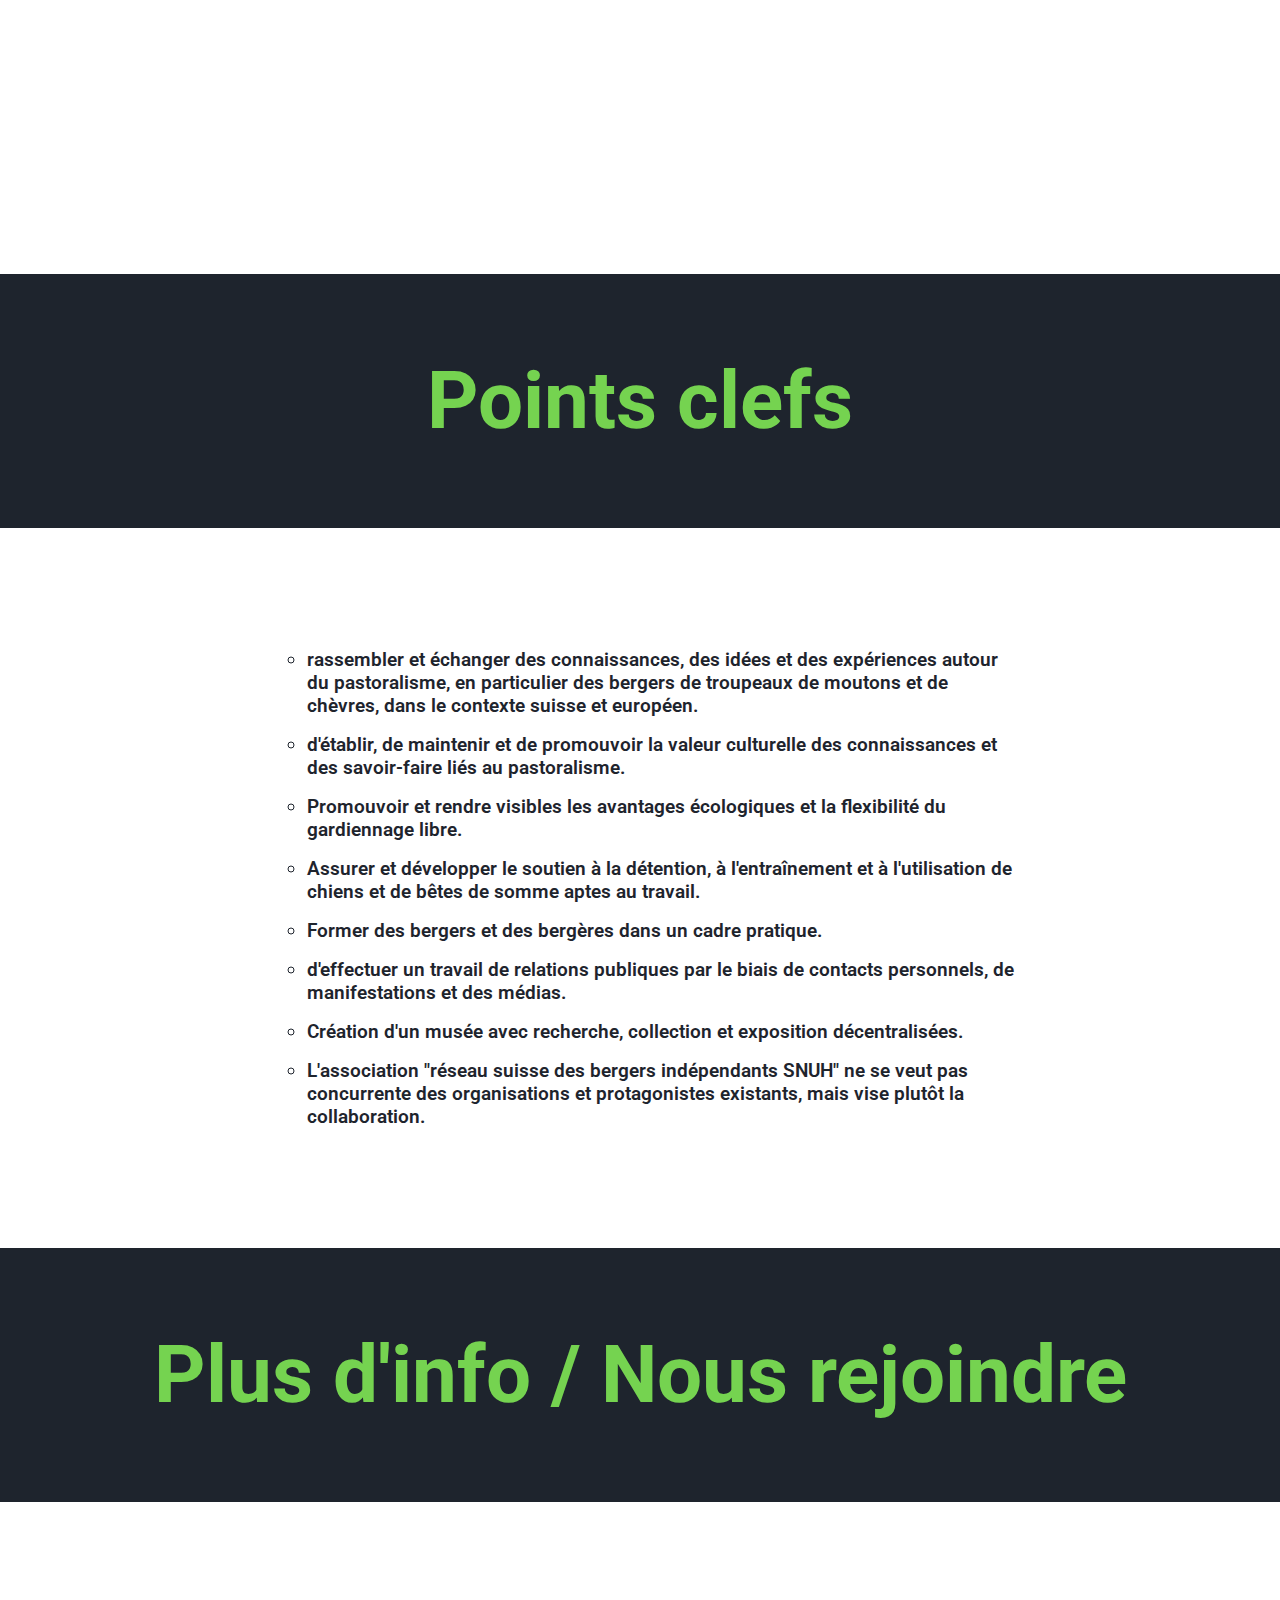
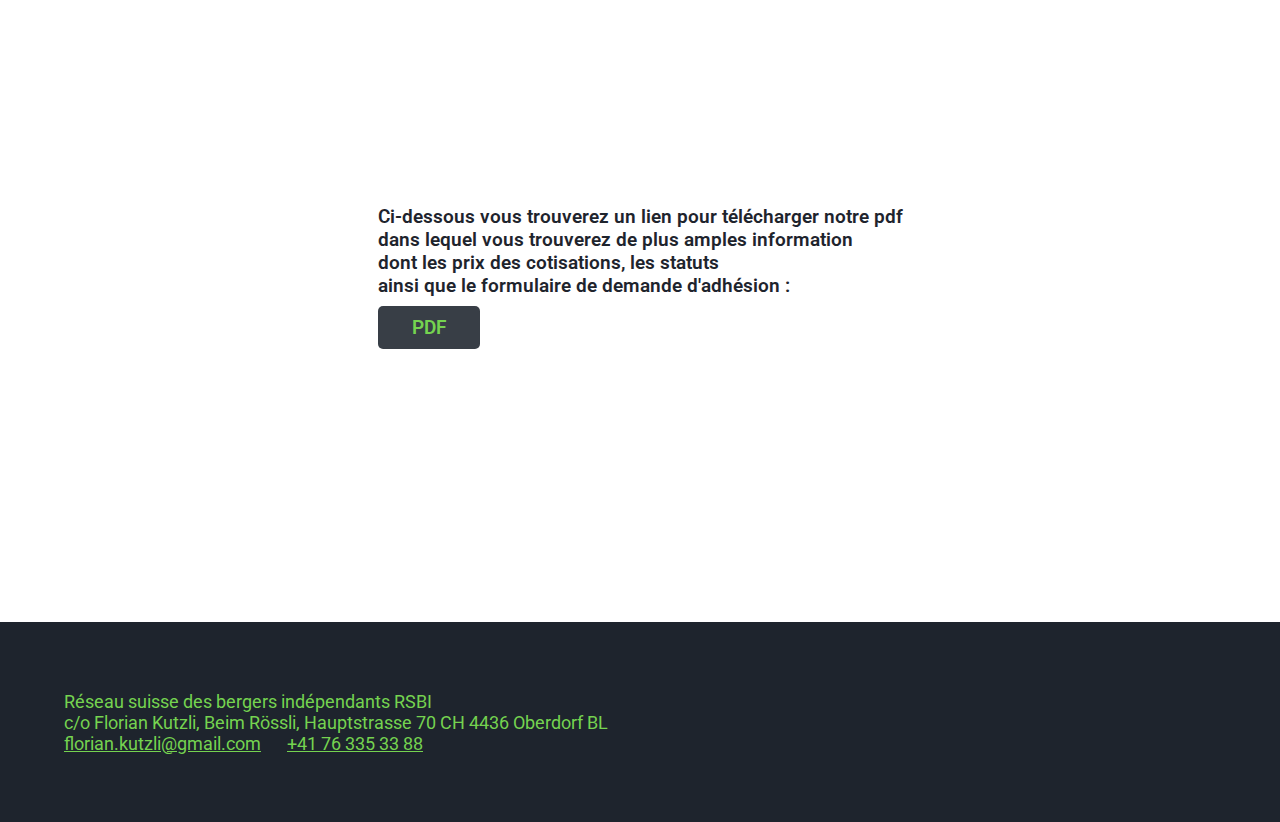
<file: rm.html>
<!DOCTYPE html>
<html lang="fr">
<head>
	<meta charset="UTF-8">
	<link rel="stylesheet" href="style.css">
	<title>réseau suisse des bergers indépendantes RSBI</title>
</head>
<body>
	<a href="#foot" id="contact">Contact</a>
	<nav class="menu" >
		<ul class="menu_element">
			<a href="#home">
				<li>
					Qui somme nous
				</li>
			</a>
			<a href="#why">
				<li>
					Nos objectifs
				</li>
			</a>
			<a href="#objective">
				<li>
					Points clefs
				</li>
			</a>
			<a href="#more">
				<li>
					Plus d'info / Nous rejoindre
				</li>
			</a>
			<a href="index.html">
				<li>
					langues
				</li>
			</a>
		</ul>
	</nav>
	<main>
		<section id="home">
			<h1>Qui somme nous</h1>
			<p>Le réseau suisse des bergers indépendants RSBI</br>est un collectifs de bergers,</br>désireux d'améliorer les conditions de travailles</br>dans ce secteur d'activité.</p>
		</section>
		<h1 id="why">Nos objectifs</h1>
		<section>
			<p>Le but de l’association est de défendre</br>les bergers/ères dans leur activité de pastoralisme</br>face aux difficultés particulières qui touchent leur activité.</br>Acteurs en première ligne en lien avec les contraintes actuelles,</br>travaillant de manière autonome et indépendante ou en équipe,</br>la profession a besoin d’un soutien conséquent</br>et direct des pouvoirs publics.</p>
		</section>
		<h1 id="objective">Points clefs</h1>
		<section>
			<ul>
				<li>rassembler et échanger des connaissances, des idées et des expériences autour
					</br>du pastoralisme, en particulier des bergers de troupeaux de moutons et de
					</br>chèvres, dans le contexte suisse et européen.</li>
				<li>d'établir, de maintenir et de promouvoir la valeur culturelle des connaissances et
					</br>des savoir-faire liés au pastoralisme.</li>
				<li>Promouvoir et rendre visibles les avantages écologiques et la flexibilité du
					</br>gardiennage libre.</li>
				<li>Assurer et développer le soutien à la détention, à l'entraînement et à l'utilisation de
					</br>chiens et de bêtes de somme aptes au travail.</li>
				<li>Former des bergers et des bergères dans un cadre pratique.</li>
				<li>d'effectuer un travail de relations publiques par le biais de contacts personnels, de
					</br>manifestations et des médias.</li>
				<li>Création d'un musée avec recherche, collection et exposition décentralisées.</li>
				<li>L'association "réseau suisse des bergers indépendants SNUH" ne se veut pas
					</br>concurrente des organisations et protagonistes existants, mais vise plutôt la
					</br>collaboration.</li>
			</ul>
		</section>
		<h1 id="more">Plus d'info / Nous rejoindre</h1>
		<section>
			<div>
				<p>Ci-dessous vous trouverez un lien pour télécharger notre pdf</br>dans lequel vous trouverez de plus amples information</br>dont les prix des cotisations, les statuts</br>ainsi que le formulaire de demande d'adhésion :</p>
				<a href="pdf/RSBI.pdf" target="_blank" class="pdf">PDF</a>
			</div>
		</section>
	<footer id="foot">
		<p>Réseau suisse des bergers indépendants RSBI
		</br>c/o Florian Kutzli, Beim Rössli, Hauptstrasse 70 CH 4436 Oberdorf BL
		</br><a href="mailto:florian.kutzli@gmail.com">florian.kutzli@gmail.com</a> &emsp; <a href="tel:+41763353388">+41 76 335 33 88</a></p>
	</footer>
</body>
</html>
</file>
<file: style.css>
@import url('https://fonts.googleapis.com/css2?family=Roboto:ital,wght@0,100;0,300;0,400;0,500;0,700;0,900;1,100;1,300;1,400;1,500;1,700;1,900&display=swap');

html {
	scroll-behavior: smooth;
}

#contact {
	position: fixed;
	z-index: 3;
	right: 55px;
	bottom: 55px;
	font-weight: 500;
	color: rgb(117, 211, 80);
	padding: 12px;
	border-radius: 12px;
	border: solid 2px transparent;
	background-color: rgb(30, 36, 45);
	transition: ease-in-out 0.3s;
}

#contact:hover {
	background-color: rgba(30, 36, 45, 0.5);
	border: solid 2px rgb(117, 211, 80);
}

body {
	margin: 0;
	color: rgb(30, 36, 45);
	text-decoration: none;
	font-family: "Roboto", sans-serif;
	font-size:larger;
	font-weight: 600;
}

.menu {
	font-weight: 400;
	width: 100%;
	background-color: rgb(30, 36, 45);
	position: fixed;
}

.menu_element {
	height: 5vh;
	padding: 0;
	display: flex;
	width: 100%;
	justify-content: space-around;
	align-items: center;
}

.menu a:hover {
	border: solid 2px rgb(117, 211, 80);
	border-radius: 5px;
	color: lightgray;
	transition: ease-in-out 0.3s;
}

.menu a{
	border: solid 2px transparent;
}

.menu li {
	display: flex;
	justify-content: center;
	align-items: center;
	padding: 1rem;
	color: rgb(117, 211, 80);
	flex: auto;
}

#home {
	margin: 0;
	height: 100vh;
	font-weight: 400;
	background-image: linear-gradient(rgba(30, 36, 45, 0), rgb(30, 36, 45)),
						url(img/PHOTO-2022-10-03-19-41-19.jpg);
	background-position: center;
	background-repeat: no-repeat;
	background-attachment: scroll, fixed;
	background-size: cover;
	color: rgb(117, 211, 80);
}

#home p {
	padding: 20px;
	border-radius: 15px;
	font-size: 2rem;
}

#home h1 {
	padding: 0;
	margin: 10px;
	background-color: transparent;
}

h1 {
	margin: 0;
	padding: 80px;
	background-color: rgb(30, 36, 45);
	color: rgb(117, 211, 80);
	font-size: 80px;
	text-align: center;
}

section {
	display: flex;
	flex-direction: column;
	justify-content: center;
	align-items: center;
	height: 80vh;
	background-color: rgb(255, 255, 255);
}

section li {
	margin: 1rem;
	list-style: circle;
}

a {
	text-decoration: none;
	color: black;
}

#lang_body {
	margin: 0;
	background-image: linear-gradient(rgba(30, 36, 45, 0),
					rgb(30, 36, 45)), url(./img/image2.jpeg);
	background-color: rgba(30, 36, 45, 0.566);
	background-size: cover;
	background-position: center;
	width: 100%;
	height: 100vh;
	display: flex;
	justify-content: center;
	align-items: center;
}

.lang_box {
	font-weight: 400;
	display: flex;
	flex-direction: column;
	box-shadow: 12px;
	border-radius: 8px;
	padding: 0;
	margin: 0;
}

ul {
	list-style: none;
}

.lang_box li:hover {
	/*background-color: rgba(30, 36, 45, 0.566);*/
	border: solid 2px rgb(117, 211, 80);
	transition: ease-in-out 0.3s;
	background-color: rgba(30, 36, 45, 0.427);
}

.lang_box li {
	flex: auto;
	color: rgb(117, 211, 80);
	border: solid 2px transparent;
	display: flex;
	/*justify-content: center;*/
	align-items: center;
	height: 40px;
	/*width: 480px;*/
	margin: 0;
	padding-left: 12px;
	padding-right: 12px;
	border-radius: 8px;
}

.pdf {
	width: 60px;
	margin-top: 5px;
	padding-left: 2rem;
	padding-right: 2rem;
	padding-top: 0.5rem;
	padding-bottom: 0.5rem;
	border-radius: 5px;
	border: solid 2px transparent;
	background-color: rgba(30, 36, 45, 0.881);
	color: rgb(117, 211, 80);
	transition: ease-in-out 0.3s;
}

.pdf:hover {
	border: solid 2px rgb(117, 211, 80);
	background-color: rgba(30, 36, 45, 0.567);
}

footer {
	margin: 0;
	padding: 0;
	width: 100%;
	height: 200px;
	color: rgb(117, 211, 80);
	font-size: large;
	font-weight: 400;
	background-color: rgb(30, 36, 45);
	display: flex;
	justify-content: flex-start;
	align-items: center;
}

footer a{
	color: rgb(117, 211, 80);
	text-decoration: underline;
}

footer a:hover {
	color: rgb(158, 239, 125);
}

footer p {
	margin-left: 5%;
}
</file>
